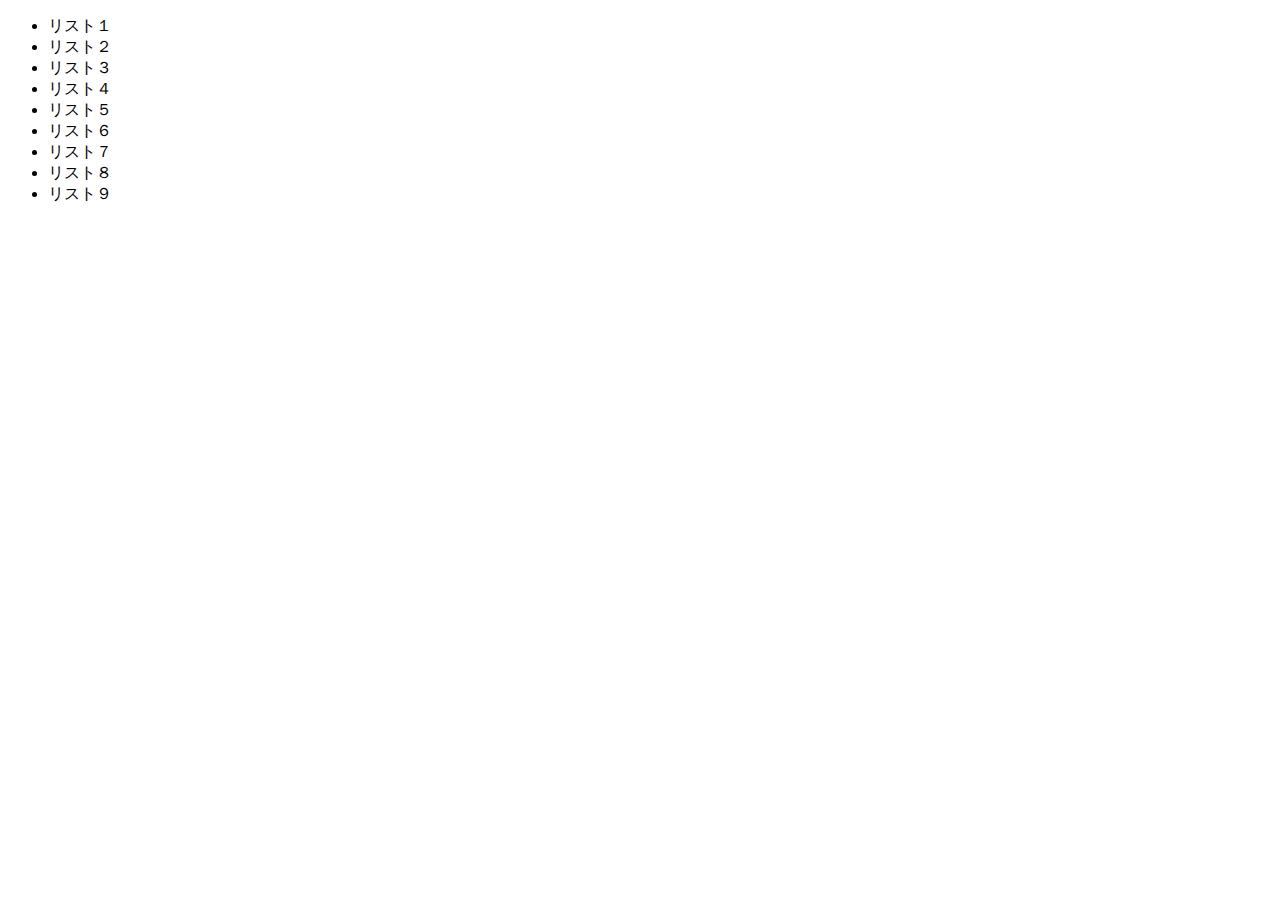
<file: chapter8/index.html>
<!DOCTYPE html>
<html class="ja">
  <header>
    <meta charset="UTF-8" />
    <linl rel="stylesheet" href="style.css" />
    <title>演習問題８</title>
  </header>
</html>

<body>
  <div class="main">
      <ul class=list-item>
        <li class="item">リスト１</li>
        <li class="item">リスト２</li>
        <li class="item">リスト３</li>
        <li class="item">リスト４</li>
        <li class="item">リスト５</li>
        <li class="item">リスト６</li>
        <li class="item">リスト７</li>
        <li class="item">リスト８</li>
        <li class="item">リスト９</li>
      </ul>
    </div>
  </div>

</body>
</file>
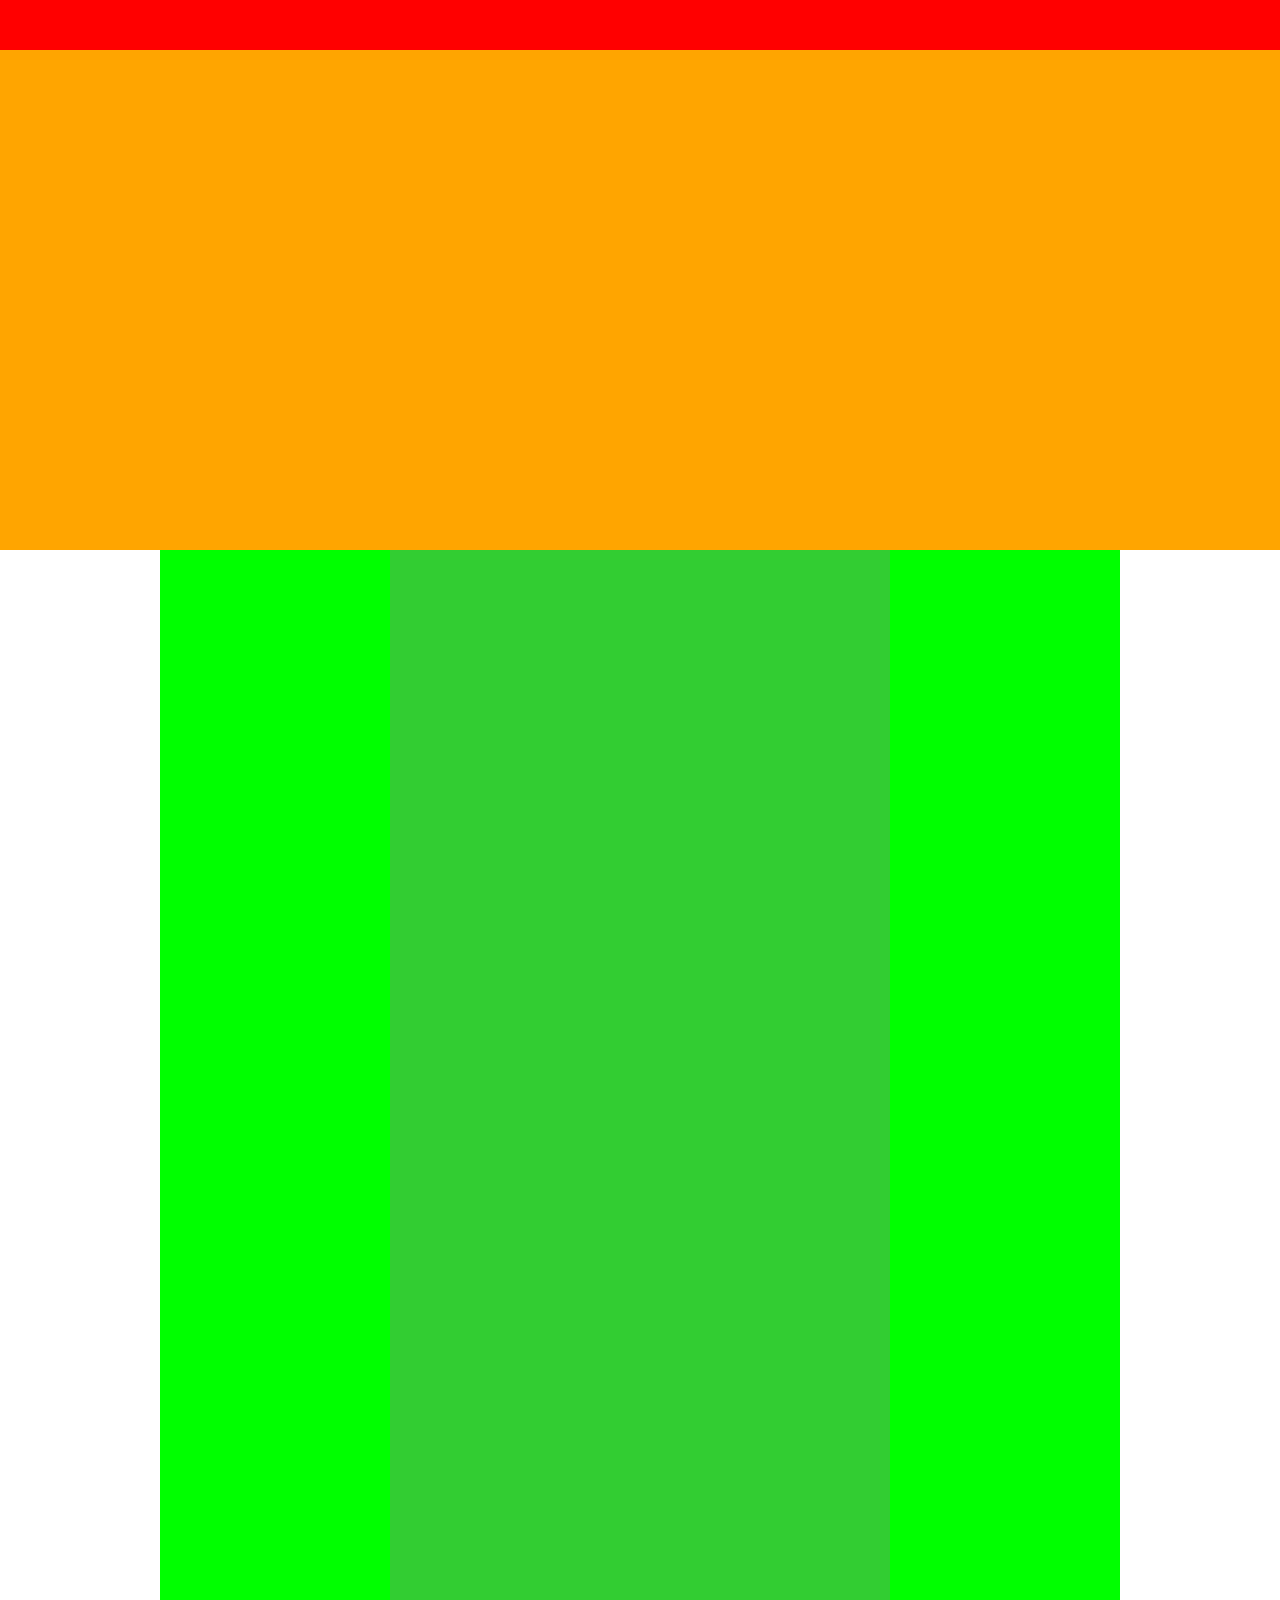
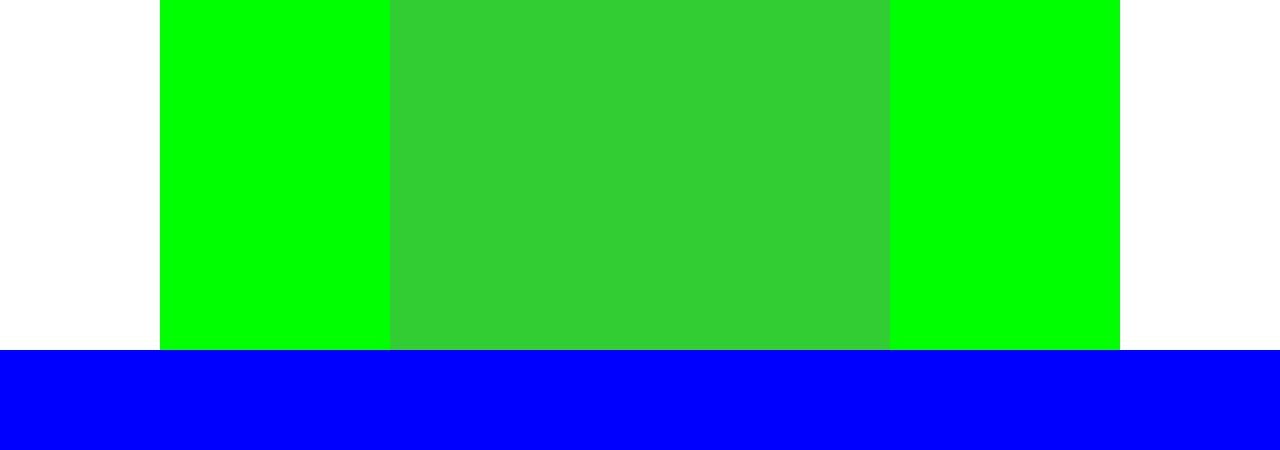
<file: chapter4/chapter4.html>
<!DOCTYPE html>
<html>
  <head>
    <meta charset="utf-8">
    <link rel="stylesheet" href="chapter4_style.css" />
    <title>演習問題４</title>
  </head>

  <body>

    <div class="header"></div>

    <div class="main-visual"></div>

    <div class="main">
      <div class="A">
        <div class="B"></div>
      </div>
    </div>

    <div class="footer"></div>

  </body>
</html>
</file>
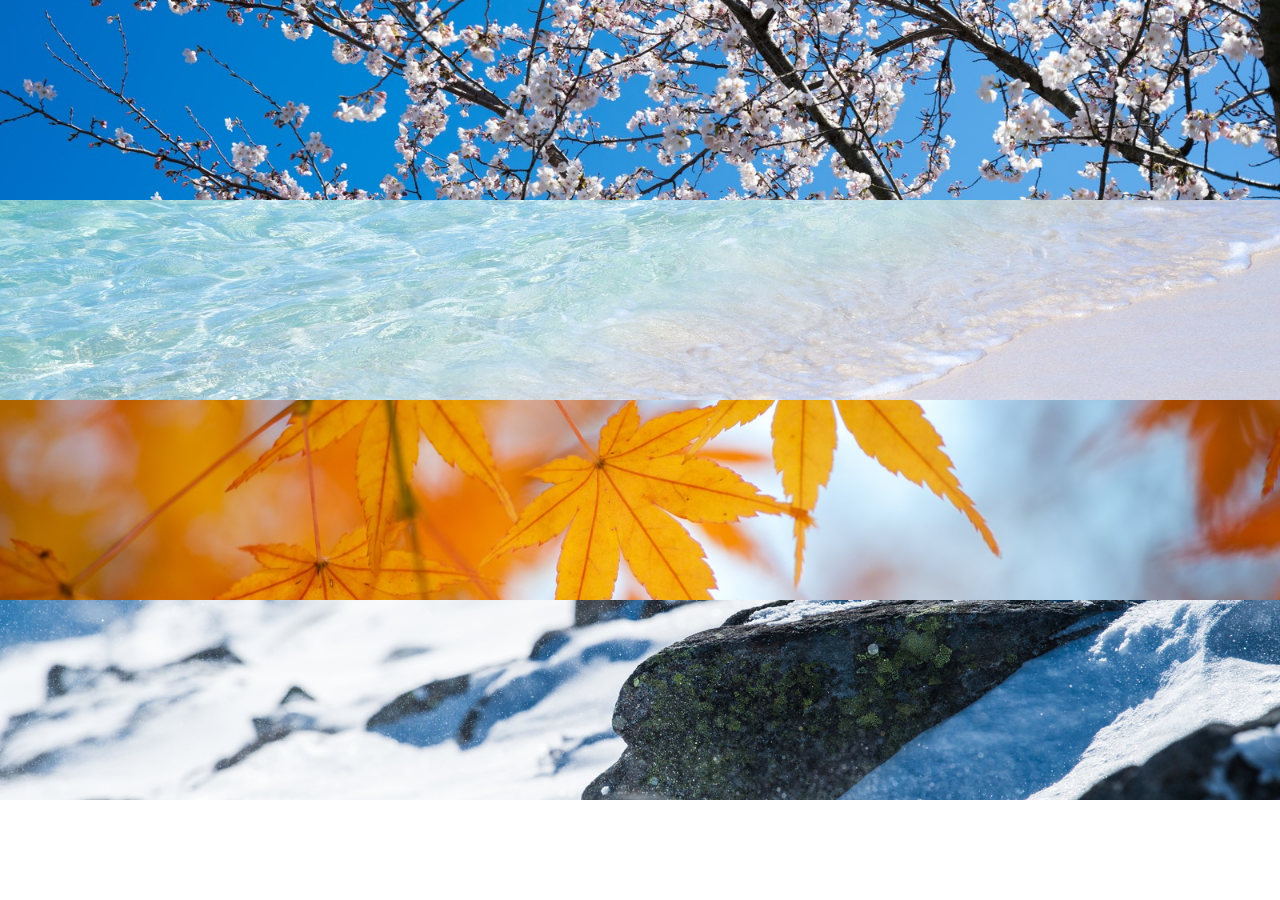
<file: chapter6/chapter6.html>
<!DOCTYPE html>
<html lang="ja">
  <head>

    <meta charset="utf-8">
    <link rel="stylesheet" href="chapter6_style.css" />
    <title>演習問題６</title>
  </head>

<body>
  <!-- main設定 -->
  <div class="main1"></div>
  <div class="main2"></div>
  <div class="main3"></div>
  <div class="main4"></div>

</body>

</html>
</file>
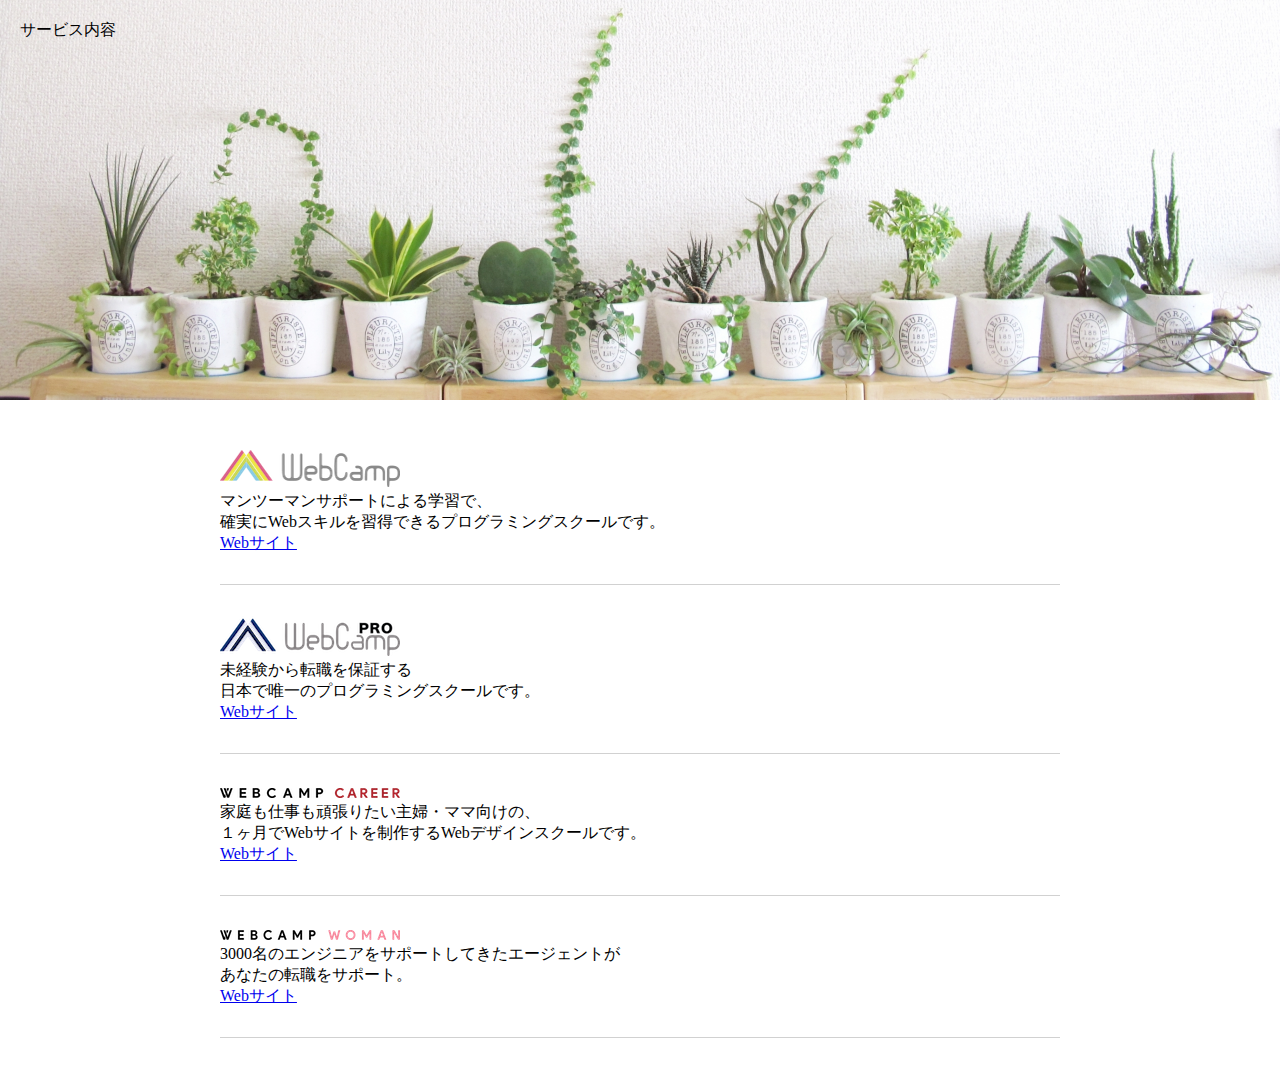
<file: chapter7/chapter7.html>
<!DOCTYPE html>
<html lag="ja">
  <head>
     <meta charset="UTF-8" />
    <!-- CSSファイルの読み込み -->
    <link rel="stylesheet" href="chapter7_style.css" />
    <title>演習問題７</title>
  </head>

  <body>
    <!-- ヘッター設定 -->
    <div class="header">
      <div class="header-text">サービス内容</div>
    </div>

    <!-- メイン設定 -->
    <div class="main-visual">
      <div class="main1">
      <img src="img/wc-logo.png" alt="ロゴ" />
        <p class="main1-text">
          マンツーマンサポートによる学習で、<br />
          確実にWebスキルを習得できるプログラミングスクールです。<br />
          <a href="chapter7.htmi">Webサイト</a>
        </p>
      </div>

      <div class="main2">
      <img src="img/wcp-logo.png" />
        <p class="main2-text">
          未経験から転職を保証する<br />
          日本で唯一のプログラミングスクールです。<br />
          <a href="chapter7.htmi">Webサイト</a>
        </p>
      </div>

      <div class="main3">
      <img src="img/wcc-logo.png" />
        <p class="main3-text">
          家庭も仕事も頑張りたい主婦・ママ向けの、<br />
          １ヶ月でWebサイトを制作するWebデザインスクールです。<br />
          <a href="chapter7.htmi">Webサイト</a>
        </p>
      </div>

      <div class="main4">
      <img src="img/wcw-logo.png" />
        <p class="main4-text">
          3000名のエンジニアをサポートしてきたエージェントが<br />
          あなたの転職をサポート。<br />
          <a href="chapter7.htmi">Webサイト</a>
        </p>
      </div>
    </div>

    <!-- フッター設定 -->
    <div class="fotter"></div>

  </body>
</html>
</file>
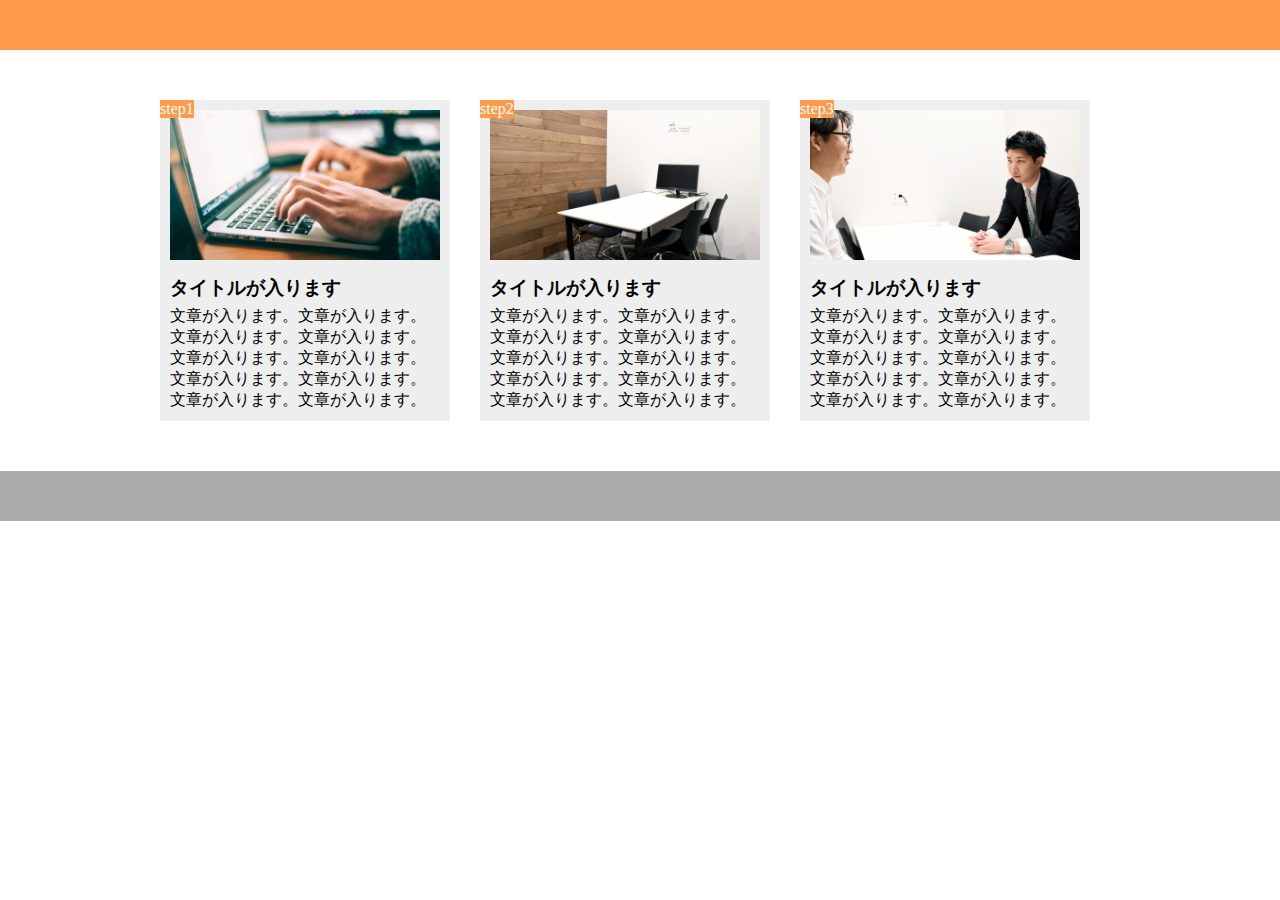
<file: chpter9/chapter9.html>
<!DOCTYPE html>
<html lag="ja">
  <head>
     <meta charset="UTF-8" />
     <meta name="viewport" content="width=device-width,initial-scale=1.0">
    <link rel="stylesheet" href="chapter9_style.css" />
    <title>演習問題９</title>
  </head>

  <body>
    <!-- ヘッター -->
    <header></header>
    <!-- メイン -->
    <main>
      <div class="main-box">
       <div class="img1"></div>
       <span class="num">step1</span>
       <h3 class="title">タイトルが入ります</h3>
       <p class="text">文章が入ります。文章が入ります。文章が入ります。文章が入ります。文章が入ります。文章が入ります。文章が入ります。文章が入ります。文章が入ります。文章が入ります。</p>
      </div>

      <div class="main-box">
       <div class="img2"></div>
       <span class="num">step2</span>
       <h3 class="title">タイトルが入ります</h3>
       <p class="text">文章が入ります。文章が入ります。文章が入ります。文章が入ります。文章が入ります。文章が入ります。文章が入ります。文章が入ります。文章が入ります。文章が入ります。</p>
      </div>

      <div class="main-box">
       <div class="img3"></div>
       <span class="num">step3</span>
       <h3 class="title">タイトルが入ります</h3>
       <p class="text">文章が入ります。文章が入ります。文章が入ります。文章が入ります。文章が入ります。文章が入ります。文章が入ります。文章が入ります。文章が入ります。文章が入ります。</p>
      </div>

    </main>

    <footer></footer>
  </body>

</html>
</file>
<file: chapter4/chapter4_style.css>
* {
  margin: 0px;
  padding: 0px;
  box-sizing: border-box;
}

.header {
  width: 100%;
  height: 50px;
  background-color: red;
}

.main-visual {
  width: 100%;
  height: 500px;
  background-color: orange;
}

.main {
  width: 100%;
  height: 1400px;
  display: flex;
  justify-content: center;
}

.A {
  width: 960px;
  height: 1400px;
  background-color: lime;
  display: flex;
  justify-content: center;
}

.B {
  width: 500px;
  height: 1400px;
  background-color: limegreen;
}

.footer {
  width: 100%;
  height: 100px;
  background-color: blue;
}
</file>
<file: chapter6/chapter6_style.css>
* {
  margin: 0;
  padding: 0;
  box-sizing: border-box;
}

.main1 {
  height: 200px;
  background-image: url(img/box1.jpg);
  background-size: cover;
  background-position: center;
}

.main2 {
  height: 200px;
  background-image: url(img/box2.jpg);
  background-size: cover;
  background-position: center;
}

.main3 {
  height: 200px;
  background-image: url(img/box3.jpg);
  background-size: cover;
  background-position: center;
}

.main4 {
  height: 200px;
  background-image: url(img/box4.jpg);
  background-size: cover;
  background-position: center;
}
</file>
<file: chapter7/chapter7_style.css>
* {
  margin: 0;
  padding: 0;
  box-sizing: border-box;
}

.header {
  width: 100%;
  height: 400px;
  background-image: url(img/mv.jpg);
  background-size: cover;
  background-position: bottom;
}

.header-text {
  padding-top: 20px;
  padding-left: 20px;
}

.main-visual {
  width: 840px;
  margin: 50px auto;

}

.main1 {
  margin-bottom: 30px;
  border-bottom: 1px solid #d1d1d1;
  padding-bottom: 30px;
}

.main2 {
  margin-bottom: 30px;
  border-bottom: 1px solid #d1d1d1;
  padding-bottom: 30px;
}

.main3 {
  margin-bottom: 30px;
  border-bottom: 1px solid #d1d1d1;
  padding-bottom: 30px;
}

.main4 {
  margin-bottom: 30px;
  border-bottom: 1px solid #d1d1d1;
  padding-bottom: 30px;
}
</file>
<file: chpter9/chapter9_style.css>
* {
  margin: 0;
  padding: 0;
  box-sizing: border-box;
}

header {
  width: 100%;
  height: 50px;
  background-color: #ff9a4b;
}

main {
  width: 960px;
  margin: 50px auto;
  display: flex;
}

.main-box {
  width: 300px;
  margin-right: 30px;
  padding: 10px;
  position: relative;
  background-color: #eee;
}

.img1 {
  height: 150px;
  background-image: url(img/flow01.png);
  background-position: bottom;
  background-size: cover;
}

.img2 {
  height: 150px;
  background-image: url(img/flow02.png);
  background-position: bottom;
  background-size: cover;
}

.img3 {
  height: 150px;
  background-image: url(img/flow03.png);
  background-position: bottom;
  background-size: cover;
}

.num {
  position: absolute;
  top: 0;
  left: 0;
  background-color: #ff9a4b;
  color: #fff;
}

.title {
  margin: 15px 0 5px;
}

footer {
  width: 100%;
  height: 50px;
  background-color: #aaaaaa;
}

@media screen and (max-width: 768px) {
  header {
    width: 100%;
  }

  main {
    width: 100%;
    display: block;
  }

  .main-box {
    width: 90%;
    margin: auto;
    margin-bottom: 20px;
  }

  .img1 {
    height: 150px;
  }

  .img2 {
    height: 150px;
  }

  .img3 {
    height: 150px;
  }

  footer {
    width: 100%;
  }
}
</file>
